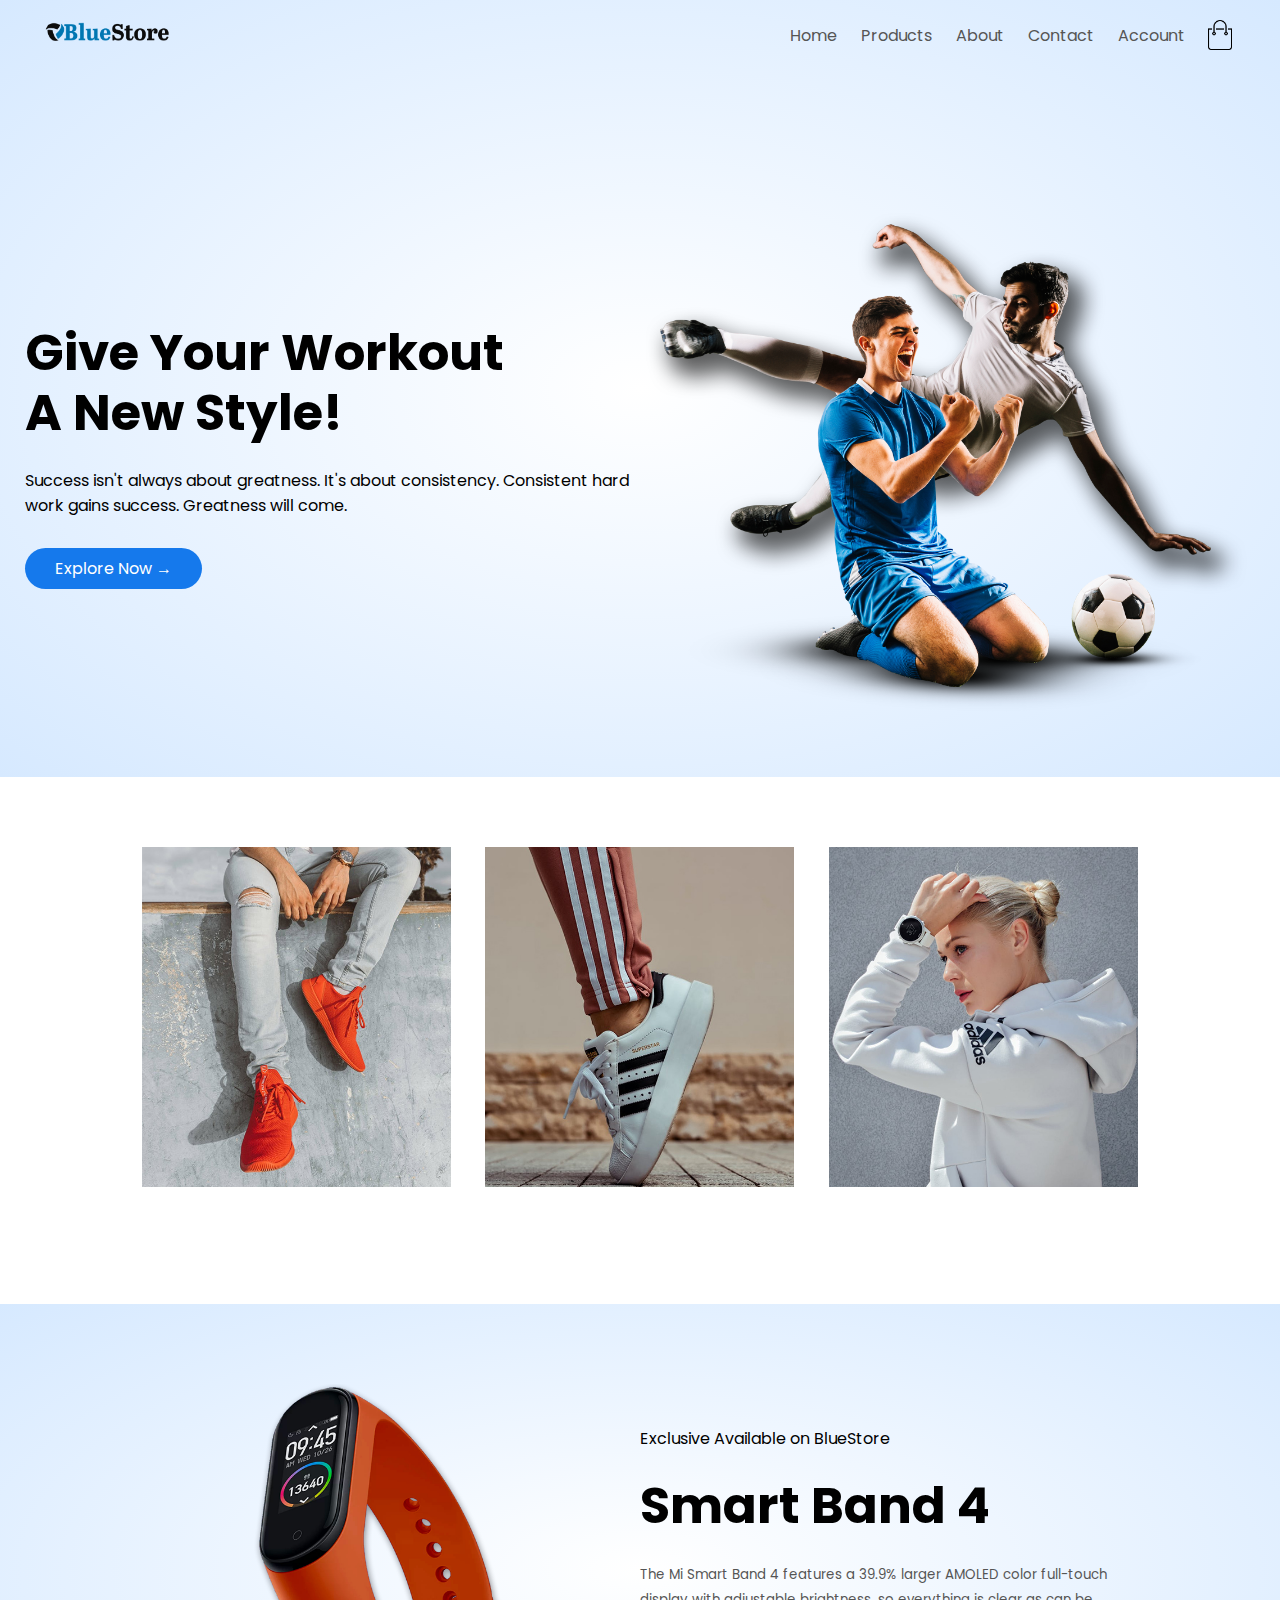
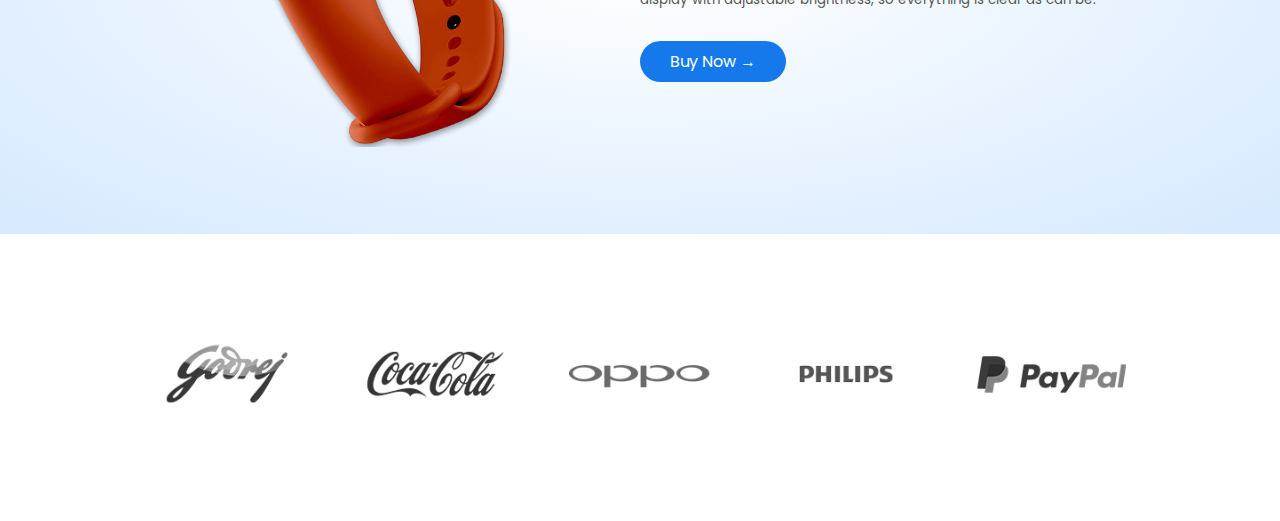
<file: index.html>
<!DOCTYPE html>
<html lang="en">
  <head>
    <meta charset="UTF-8" />
    <meta http-equiv="X-UA-Compatible" content="IE=edge" />
    <meta name="viewport" content="width=device-width, initial-scale=1.0" />
    <title>My Ecommerce Website</title>

    <!-- ----- CSS link ----- -->
    <!-- <link rel="stylesheet" href="./styling/responsive.css" /> -->
    <link rel="stylesheet" href="style/style.css" />

    <!-- ----- google fonts link ----- -->
    <link rel="preconnect" href="https://fonts.googleapis.com" />
    <link rel="preconnect" href="https://fonts.gstatic.com" crossorigin />
    <link
      href="https://fonts.googleapis.com/css2?family=Poppins:ital,wght@0,300;0,400;0,500;0,600;0,700;1,100&display=swap"
      rel="stylesheet"
    />
    <!-- ----- Bootstrap link ----- -->
    <!-- <link
      rel="stylesheet"
      href="https://cdn.jsdelivr.net/npm/@fortawesome/fontawesome-free@5.15.4/css/fontawesome.min.css"
    />

    <link
      rel="stylesheet"
      href="path/to/font-awesome/css/font-awesome.min.css"
    /> -->
  </head>

  <body>
    <div class="header">
      <div class="container">
        <div class="navbar">
          <div class="logo">
            <img src="images/bluestore.png" alt="" width="125px" />
          </div>
          <nav>
            <ul>
              <li><a href="">Home</a></li>
              <li><a href="">Products</a></li>
              <li><a href="">About</a></li>
              <li><a href="Contacts.html">Contact</a></li>
              <li><a href="">Account</a></li>
            </ul>
          </nav>

          <img src="images/cart.png" alt="" width="30px" height="30px" />
        </div>
        <div class="row">
          <div class="col-2">
            <h1>Give Your Workout<br />A New Style!</h1>
            <p>
              Success isn't always about greatness. It's about consistency.
              Consistent hard work gains success. Greatness will come.
            </p>
            <a href="" class="btn">Explore Now &#8594;</a>
          </div>
          <div class="col-2">
            <img src="images/image1.png" alt="" />
          </div>
        </div>
      </div>
    </div>

    <!-- -------- Featured categories -------- -->
    <div class="categories">
      <div class="small-container">
        <div class="row">
          <div class="col-3">
            <img src="images/category-1.jpg" alt="" />
          </div>
          <div class="col-3">
            <img src="images/category-2.jpg" alt="" />
          </div>
          <div class="col-3">
            <img src="images/category-3.jpg" alt="" />
          </div>
        </div>
      </div>
    </div>

    <!-- -------- Featured products -------- -->
    <!-- <div class="small-container">
      <h2 class="title">Featured Products</h2>
      <div class="row">
        <div class="col-4">
          <img src="images/product-1.jpg" alt="" />
          <h4>Red Printed T-shirt</h4>
          <div class="rating">
            <i class="fa fa-star" aria-hidden="true"></i>
            <i class="fa fa-star" aria-hidden="true"></i>
            <i class="fa fa-star" aria-hidden="true"></i>
            <i class="fa fa-star" aria-hidden="true"></i>
            <i class="fa fa-star-o" aria-hidden="true"></i>
          </div>
          <p>$50.00</p>
        </div>
        <div class="col-4">
          <img src="images/product-2.jpg" alt="" />
          <h4>Red Printed T-shirt</h4>
          <div class="rating">
            <i class="fa fa-star" aria-hidden="true"></i>
            <i class="fa fa-star" aria-hidden="true"></i>
            <i class="fa fa-star" aria-hidden="true"></i>
            <i class="fa fa-star" aria-hidden="true"></i>
            <i class="fa fa-star-o" aria-hidden="true"></i>
          </div>
          <p>$50.00</p>
        </div>
        <div class="col-4">
          <img src="images/product-3.jpg" alt="" />
          <h4>Red Printed T-shirt</h4>
          <div class="rating">
            <i class="fa fa-star" aria-hidden="true"></i>
            <i class="fa fa-star" aria-hidden="true"></i>
            <i class="fa fa-star" aria-hidden="true"></i>
            <i class="fa fa-star" aria-hidden="true"></i>
            <i class="fa fa-star-o" aria-hidden="true"></i>
          </div>
          <p>$50.00</p>
        </div>
        <div class="col-4">
          <img src="images/product-4.jpg" alt="" />
          <h4>Red Printed T-shirt</h4>
          <div class="rating">
            <i class="fa fa-star" aria-hidden="true"></i>
            <i class="fa fa-star" aria-hidden="true"></i>
            <i class="fa fa-star" aria-hidden="true"></i>
            <i class="fa fa-star" aria-hidden="true"></i>
            <i class="fa fa-star-o" aria-hidden="true"></i>
          </div>
          <p>$50.00</p>
        </div>
      </div>

      <h2 class="title">Latest Products</h2>
      <div class="row">
        <div class="col-4">
          <img src="images/product-5.jpg" alt="" />
          <h4>Red Printed T-shirt</h4>
          <div class="rating">
            <i class="fa fa-star" aria-hidden="true"></i>
            <i class="fa fa-star" aria-hidden="true"></i>
            <i class="fa fa-star" aria-hidden="true"></i>
            <i class="fa fa-star" aria-hidden="true"></i>
            <i class="fa fa-star-o" aria-hidden="true"></i>
          </div>
          <p>$50.00</p>
        </div>
        <div class="col-4">
          <img src="images/product-6.jpg" alt="" />
          <h4>Red Printed T-shirt</h4>
          <div class="rating">
            <i class="fa fa-star" aria-hidden="true"></i>
            <i class="fa fa-star" aria-hidden="true"></i>
            <i class="fa fa-star" aria-hidden="true"></i>
            <i class="fa fa-star" aria-hidden="true"></i>
            <i class="fa fa-star-o" aria-hidden="true"></i>
          </div>
          <p>$50.00</p>
        </div>
        <div class="col-4">
          <img src="images/product-7.jpg" alt="" />
          <h4>Red Printed T-shirt</h4>
          <div class="rating">
            <i class="fa fa-star" aria-hidden="true"></i>
            <i class="fa fa-star" aria-hidden="true"></i>
            <i class="fa fa-star" aria-hidden="true"></i>
            <i class="fa fa-star" aria-hidden="true"></i>
            <i class="fa fa-star-o" aria-hidden="true"></i>
          </div>
          <p>$50.00</p>
        </div>
        <div class="col-4">
          <img src="images/product-8.jpg" alt="" />
          <h4>Red Printed T-shirt</h4>
          <div class="rating">
            <i class="fa fa-star" aria-hidden="true"></i>
            <i class="fa fa-star" aria-hidden="true"></i>
            <i class="fa fa-star" aria-hidden="true"></i>
            <i class="fa fa-star" aria-hidden="true"></i>
            <i class="fa fa-star-o" aria-hidden="true"></i>
          </div>
          <p>$50.00</p>
        </div>
        <div class="col-4">
          <img src="images/product-9.jpg" alt="" />
          <h4>Red Printed T-shirt</h4>
          <div class="rating">
            <i class="fa fa-star" aria-hidden="true"></i>
            <i class="fa fa-star" aria-hidden="true"></i>
            <i class="fa fa-star" aria-hidden="true"></i>
            <i class="fa fa-star" aria-hidden="true"></i>
            <i class="fa fa-star-o" aria-hidden="true"></i>
          </div>
          <p>$50.00</p>
        </div>
        <div class="col-4">
          <img src="images/product-10.jpg" alt="" />
          <h4>Red Printed T-shirt</h4>
          <div class="rating">
            <i class="fa fa-star" aria-hidden="true"></i>
            <i class="fa fa-star" aria-hidden="true"></i>
            <i class="fa fa-star" aria-hidden="true"></i>
            <i class="fa fa-star" aria-hidden="true"></i>
            <i class="fa fa-star-o" aria-hidden="true"></i>
          </div>
          <p>$50.00</p>
        </div>
        <div class="col-4">
          <img src="images/product-11.jpg" alt="" />
          <h4>Red Printed T-shirt</h4>
          <div class="rating">
            <i class="fa fa-star" aria-hidden="true"></i>
            <i class="fa fa-star" aria-hidden="true"></i>
            <i class="fa fa-star" aria-hidden="true"></i>
            <i class="fa fa-star" aria-hidden="true"></i>
            <i class="fa fa-star-o" aria-hidden="true"></i>
          </div>
          <p>$50.00</p>
        </div>
        <div class="col-4">
          <img src="images/product-12.jpg" alt="" />
          <h4>Red Printed T-shirt</h4>
          <div class="rating">
            <i class="fa fa-star" aria-hidden="true"></i>
            <i class="fa fa-star" aria-hidden="true"></i>
            <i class="fa fa-star" aria-hidden="true"></i>
            <i class="fa fa-star" aria-hidden="true"></i>
            <i class="fa fa-star-o" aria-hidden="true"></i>
          </div>
          <p>$50.00</p>
        </div>
      </div>
    </div> -->

    <!-- -------- Offer -------- -->
    <div class="offer">
      <div class="small-container">
        <div class="row">
          <div class="col-2">
            <img src="images/exclusive.png" alt="" class="offer-img" />
          </div>
          <div class="col-2">
            <p>Exclusive Available on BlueStore</p>
            <h1>Smart Band 4</h1>
            <small>
              The Mi Smart Band 4 features a 39.9% larger AMOLED
              color full-touch display with adjustable brightness, so everything
              is clear as can be.
            </small>
            <a href="" class="btn">Buy Now &#8594;</a>
          </div>
        </div>
      </div>
    </div>

    <!-- -------- Testimonial --------
    <div class="testimonial">
      <div class="small-container">
        <div class="row">
          <div class="col-3">
            <i class="fa fa-quote-left"></i>
            <p>
              Lorem ipsum dolor, sit amet consectetur adipisicing elit.
              Quibusdam dolorem saepe odit, dignissimos amet explicabo?
            </p>
            <div class="rating">
              <i class="fa fa-star"></i>
              <i class="fa fa-star"></i>
              <i class="fa fa-star"></i>
              <i class="fa fa-star"></i>
              <i class="fa fa-star-o"></i>
            </div>
            <img src="images/user-1.png" alt="" />
            <h3>Sean Parker</h3>
          </div>
          <div class="col-3">
            <i class="fa fa-quote-left"></i>
            <p>
              Lorem ipsum dolor, sit amet consectetur adipisicing elit.
              Quibusdam dolorem saepe odit, dignissimos amet explicabo?
            </p>
            <div class="rating">
              <i class="fa fa-star"></i>
              <i class="fa fa-star"></i>
              <i class="fa fa-star"></i>
              <i class="fa fa-star"></i>
              <i class="fa fa-star-o"></i>
            </div>
            <img src="images/user-2.png" alt="" />
            <h3>Mike Smith</h3>
          </div>
          <div class="col-3">
            <i class="fa fa-quote-left"></i>
            <p>
              Lorem ipsum dolor, sit amet consectetur adipisicing elit.
              Quibusdam dolorem saepe odit, dignissimos amet explicabo?
            </p>
            <div class="rating">
              <i class="fa fa-star"></i>
              <i class="fa fa-star"></i>
              <i class="fa fa-star"></i>
              <i class="fa fa-star"></i>
              <i class="fa fa-star-o"></i>
            </div>
            <img src="images/user-3.png" alt="" />
            <h3>lilly raze</h3>
          </div>
        </div>
      </div>
    </div> -->

    <!-- -------- Brands -------- -->
    <div class="brands">
      <div class="small-container">
        <div class="row">
          <div class="col-5">
            <img src="images/logo-godrej.png" alt="" />
          </div>
          <div class="col-5">
            <img src="images/logo-coca-cola.png" alt="" />
          </div>
          <div class="col-5">
            <img src="images/logo-oppo.png" alt="" />
          </div>
          <div class="col-5">
            <img src="images/logo-philips.png" alt="" />
          </div>
          <div class="col-5">
            <img src="images/logo-paypal.png" alt="" />
          </div>
          <!-- <div class="col-5">
                    <img src="images/logo-white.png" alt="">
                </div> -->
        </div>
      </div>
    </div>
  </body>
</html>
</file>
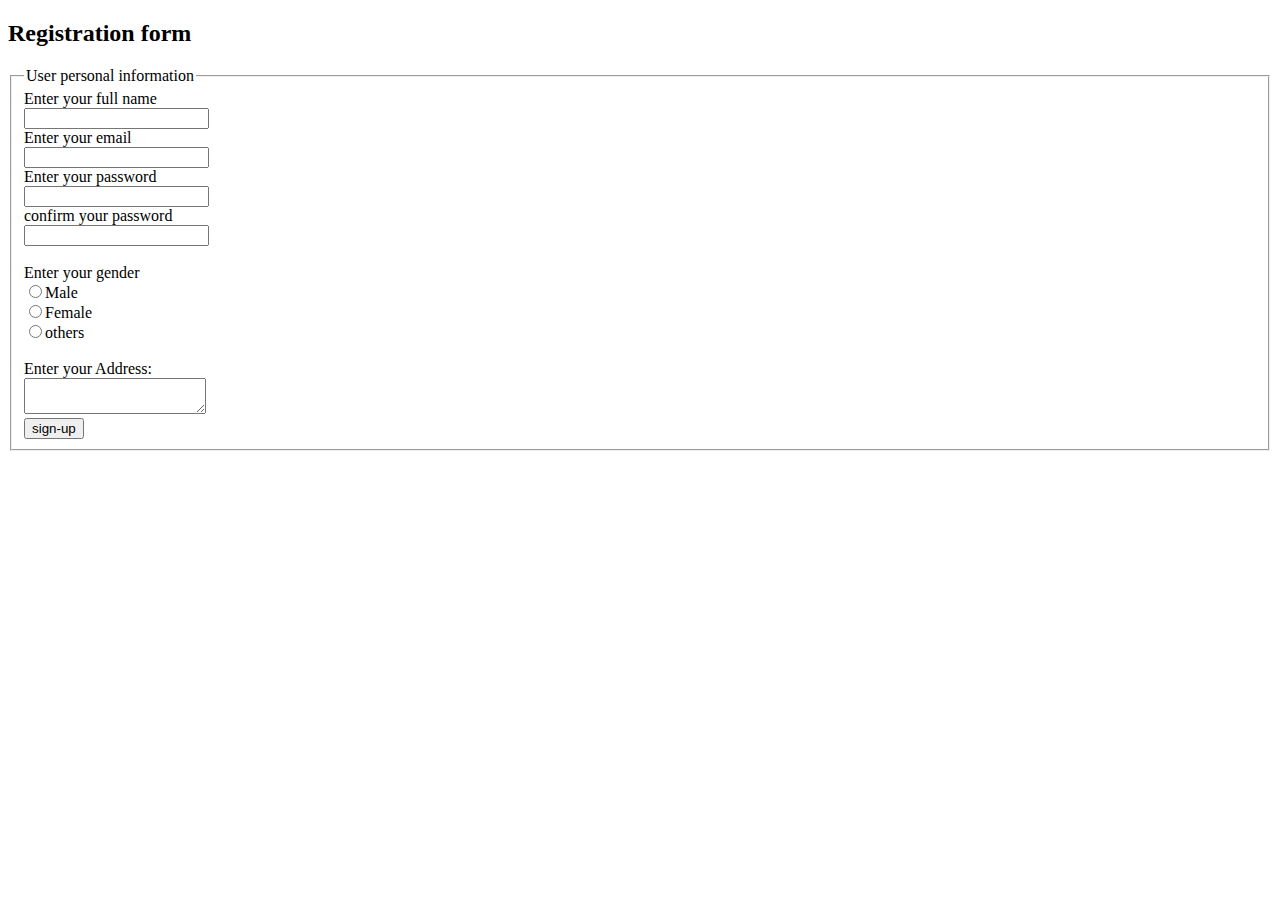
<file: Contacts.html>
<!DOCTYPE html>
<html lang="en">
<head>
    <meta charset="UTF-8">
    <meta name="viewport" content="width=device-width, initial-scale=1.0">
    <title>Document</title>
</head>
<body>
    <!DOCTYPE html>  
    <html>  
    <head>  
     <title>Form in HTML</title>  
   </head>  
    <body>  
        <h2>Registration form</h2>  
       <form>  
        <fieldset>  
           <legend>User personal information</legend>  
           <label>Enter your full name</label><br>  
           <input type="text" name="name"><br>  
            <label>Enter your email</label><br>  
            <input type="email" name="email"><br>  
            <label>Enter your password</label><br>  
            <input type="password" name="pass"><br>  
            <label>confirm your password</label><br>  
            <input type="password" name="pass"><br>  
            <br><label>Enter your gender</label><br>  
            <input type="radio" id="gender" name="gender" value="male"/>Male  <br>  
            <input type="radio" id="gender" name="gender" value="female"/>Female <br/>    
            <input type="radio" id="gender" name="gender" value="others"/>others <br/>   
             <br>Enter your Address:<br>  
            <textarea></textarea><br>  
            <input type="submit" value="sign-up">  
        </fieldset>  
     </form>  
    </body>  
   </html>  
</body>
</html>
</file>
<file: style/style.css>
* {
  margin: 0;
  padding: 0;
  box-sizing: border-box;
}

body {
  font-family: "Poppins", sans-serif;
}

.navbar {
  display: flex;
  align-items: center;
  padding: 20px;
}

nav {
  flex: 1;
  text-align: right;
}

nav ul {
  display: inline-block;
  list-style: none;
}

nav ul li {
  display: inline-block;
  margin-right: 20px;
}

a {
  text-decoration: none;
  color: #555;
}

.container {
  max-width: 1300px;
  margin: auto;
  padding-left: 25px;
  padding-right: 25px;
}

.row {
  display: flex;
  align-items: center;
  flex-wrap: wrap;
  justify-content: space-around;
}

.col-2 {
  flex-basis: 50%;
  min-width: 300px;
}

.col-2 img {
  max-width: 100%;
  padding: 50px 0;
}

.col-2 h1 {
  font-size: 50px;
  line-height: 60px;
  margin: 25px 0;
}

.btn {
  display: inline-block;
  background: #1579ec;
  color: #fff;
  padding: 8px 30px;
  margin: 30px 0;
  border-radius: 30px;
}

.btn:hover {
  background: #0d0b47;
}

.header {
  background: radial-gradient(#ffffff, #d6e9ff);
}

.header .row {
  margin-top: 70px;
}

.categories {
  margin: 70px 0;
}

.col-3 {
  flex-basis: 30%;
  min-width: 250px;
  margin-bottom: 30px;
}

.col-3 img {
  width: 100%;
}

.small-container {
  max-width: 1080px;
  margin: auto;
  padding-left: 25px;
  padding-right: 25px;
}

/* .col-4 {
  flex-basis: 25%;
  padding: 10px;
  min-width: 200px;
  margin-bottom: 50px;
  transition: transform 0.5s;
}

.col-4 img {
  width: 100%;
} */

.title {
  text-align: center;
  margin: 0 auto 80px;
  position: relative;
  line-height: 60px;
  color: #555;
}

.title::after {
  content: "";
  background: #1579ec;
  width: 80px;
  height: 5px;
  border-radius: 5px;
  position: absolute;
  bottom: 0;
  left: 50%;
  transform: translateX(-50%);
}

/* h4 { */
  /* color: #555;
  font-weight: normal;
}

.col-4 p {
  font-size: 14px;
} */

/* .rating .fa {
  color: #ff523b;
} */

/* .col-4:hover {
  transform: translateY(-5px);
} */

/* ------ offer ------ */

.offer {
  background: radial-gradient(#ffffff, #d6e9ff);
  margin-top: 80px;
  padding: 30px 0;
}

.col-2 .offer-img {
  padding: 50px;
}

small {
  color: #555;
}

/* --------- testimonials -------------- */

/* .testimonial {
  padding-top: 100px;
}

.testimonial .col-3 {
  text-align: center;
  padding: 40px 20px;
  box-shadow: 0 0 20px 0px rgba(0, 0, 0, 0.1);
  cursor: pointer;
  transition: transform 0.5s;
}

.testimonial .col-3 img {
  width: 50px;
  margin-top: 20px;
  border-radius: 50%;
}

.testimonial .col-3:hover {
  transform: translateY(-10px);
}

.fa .fa-quote-left {
  font-size: 34px;
  color: #ff523b;
}

.col-3 p {
  font-size: 12px;
  margin: 12px 0;
  color: #777;
}

.testimonial .col-3 h3 {
  font-weight: 600;
  color: #555;
  font-size: 16px;
} */

/* ----------- Brands ---------- */

.brands {
  margin: 100px auto;
}

.col-5 {
  width: 160px;
}

.col-5 img {
  width: 100%;
  cursor: pointer;
  filter: grayscale(100%);
}

.col-5 img:hover {
  filter: grayscale(0);
}
</file>
